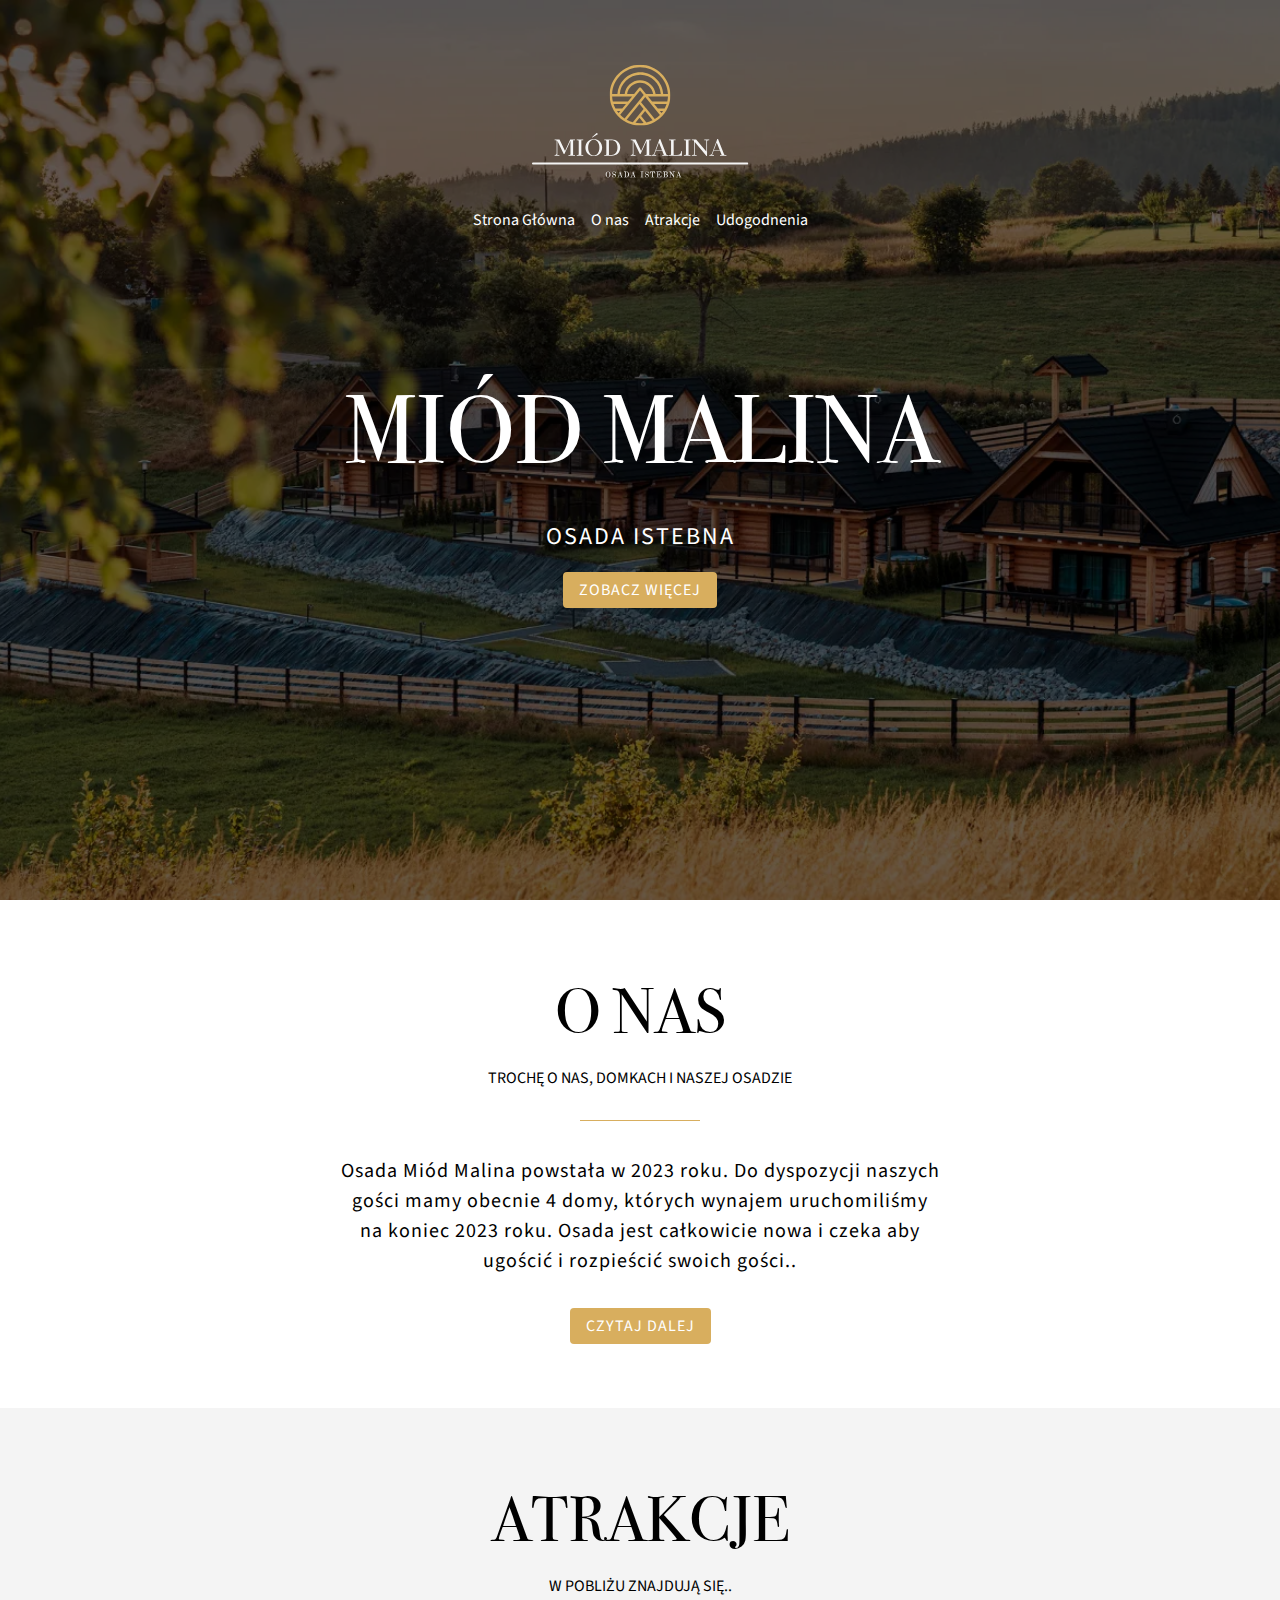
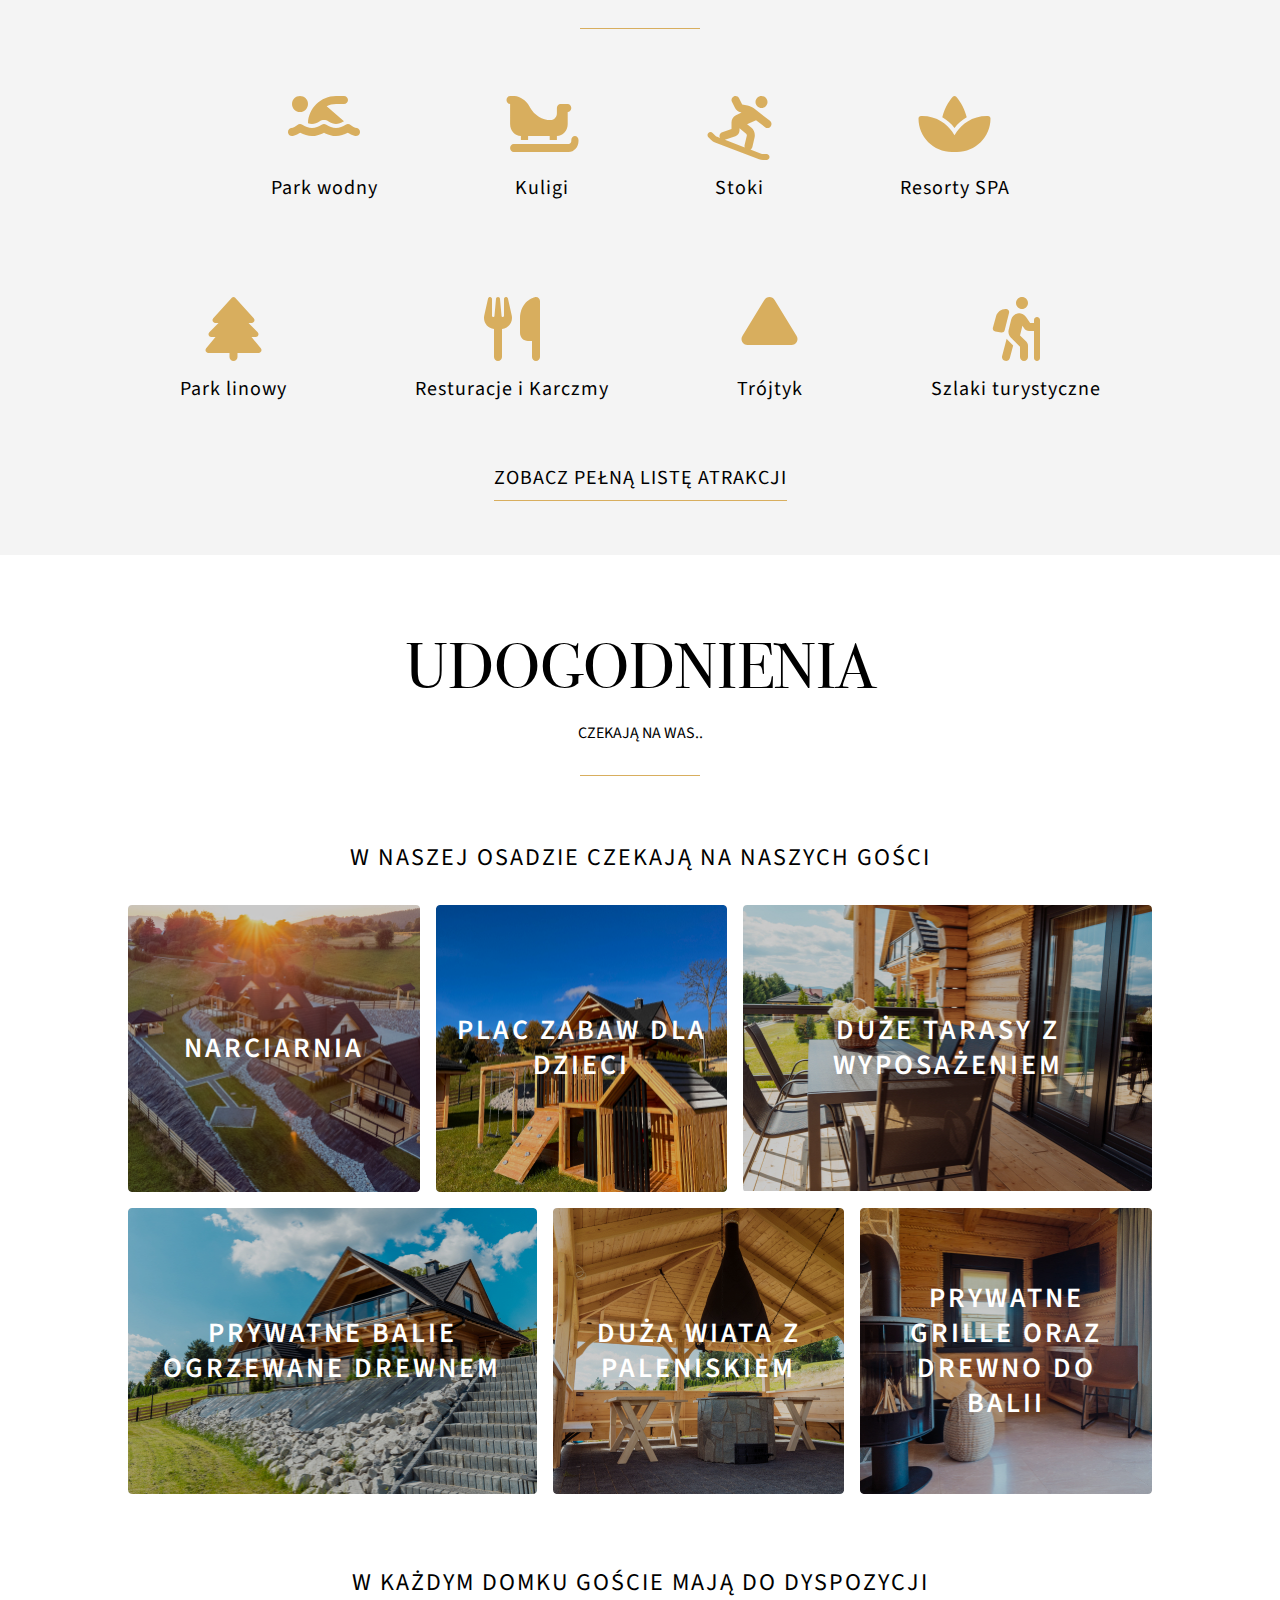
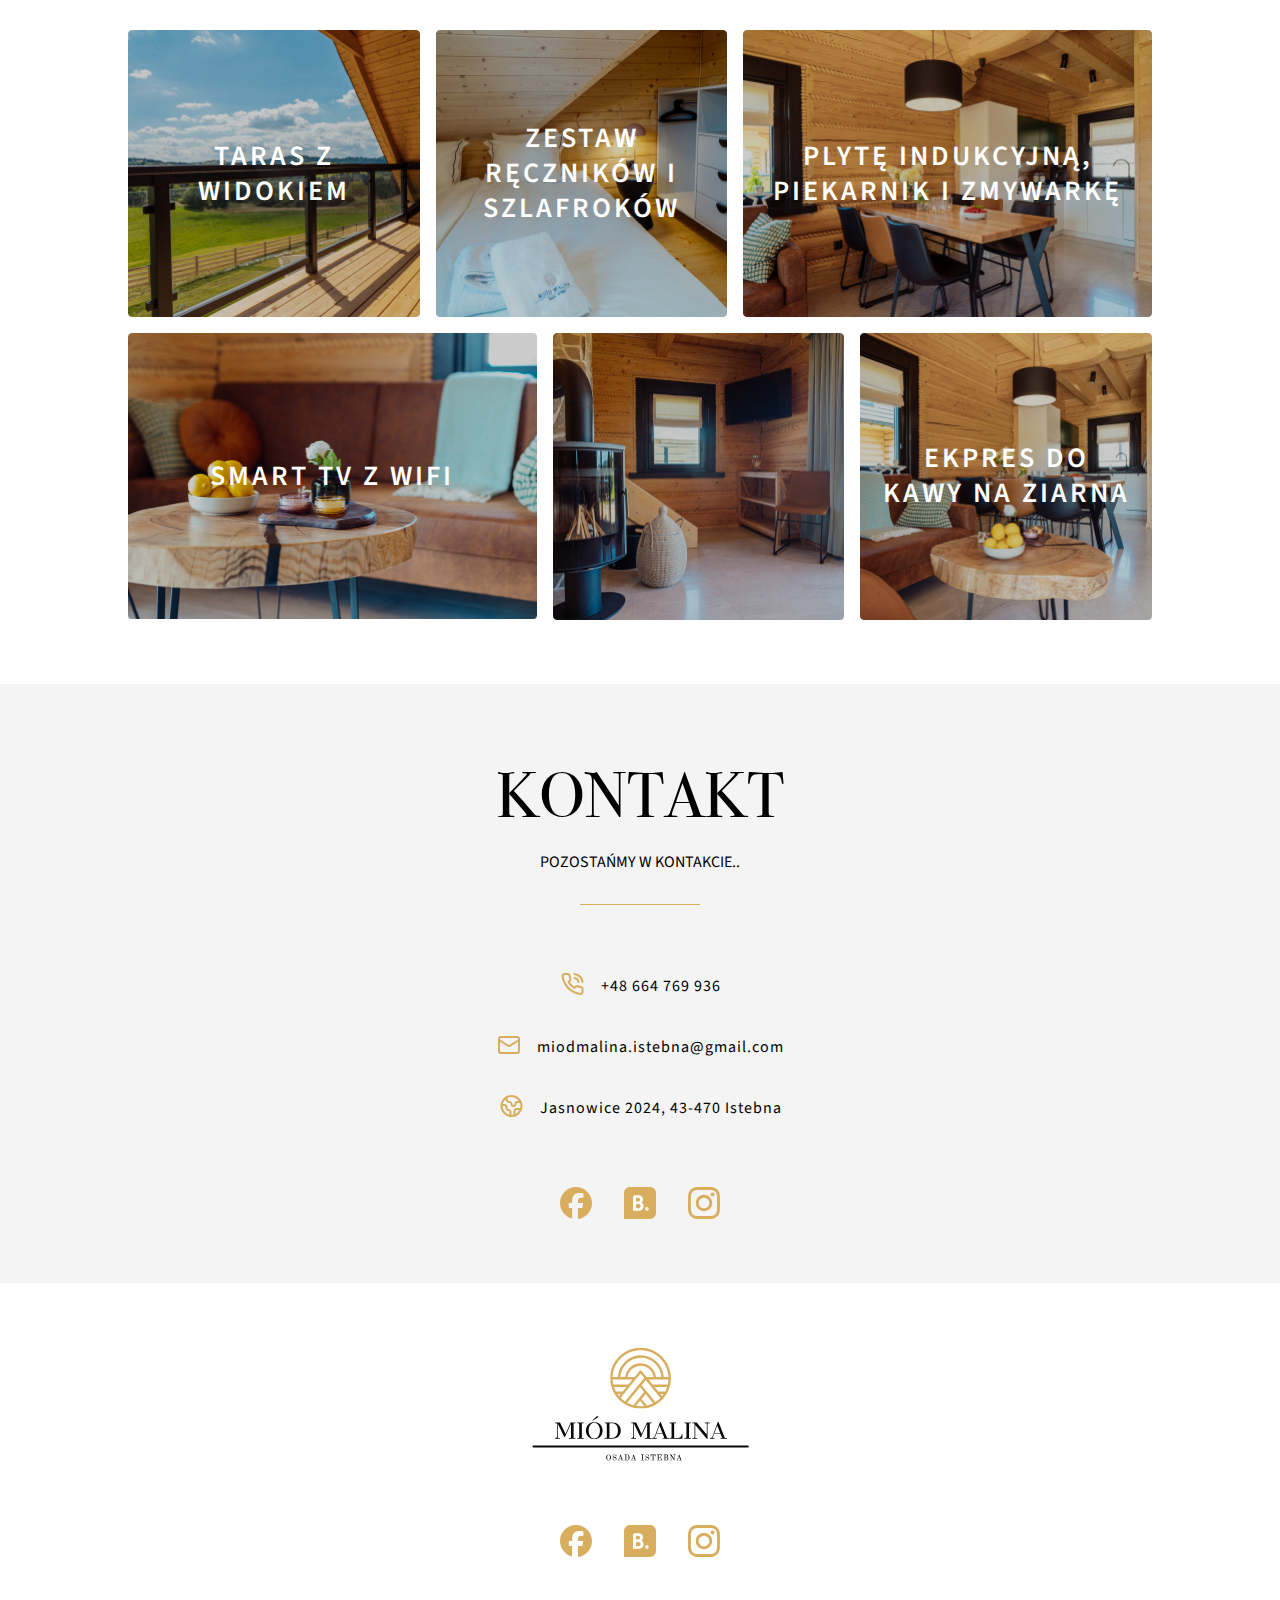
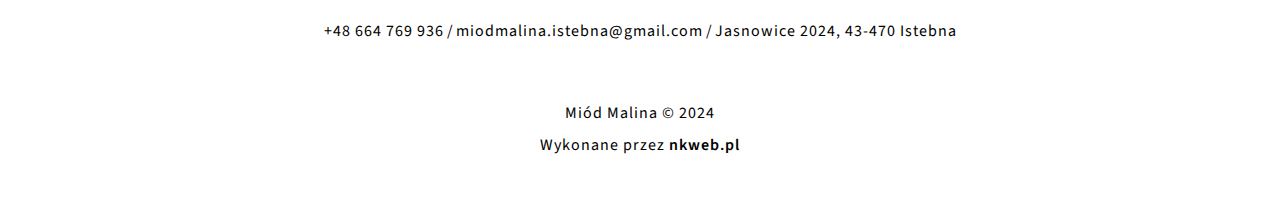
<file: index.html>
<!DOCTYPE html>
<html lang="pl-PL">

<head>
	<title>MIÓD MALINA</title>
	<link rel="stylesheet" href="css/style.css" />
	<meta http-equiv="Content-type" content="text/html;charset=UTF-8" />
	<meta name="viewport" content="width=device-width, initial-scale=1">
</head>

<body>
	<div class="wrapper">
		<main class="page">
			<section class="page__main main">
				<div class="main__container">
					<div class="main__header">
						<a href="#" class="main__logo"><img src="/img/Logo.svg" alt="Logo"></a>
						<nav class="main__menu menu">
							<ul class="menu__list">
							<li class="menu__item"><a href="#" class="menu__link">Strona Główna</a></li>
							<li class="menu__item"><a href="#" class="menu__link">O nas</a></li>
							<li class="menu__item"><a href="#" class="menu__link">Atrakcje</a></li>
							<li class="menu__item"><a href="#" class="menu__link">Udogodnenia</a></li>
							</ul>
						</nav>
					</div>
					<div class="main__content">
						<h1 class="main__title">MIÓD MALINA</h1>
						<div class="main__label">OSADA ISTEBNA</div>
						<a href="#" class="main__button button">ZOBACZ WIĘCEJ</a>
					</div>
				</div>
				<img class="main__image" src="/img/main/main-image.webp" alt="Main image">
			</section>
			<section class="page__about about">
				<div class="about__container">
					<div class="about__header header-block">
						<h2 class="header-block__title">O NAS</h2>
						<div class="header-block__text">
							<p>
								TROCHĘ O NAS, DOMKACH I NASZEJ OSADZIE
							</p>
						</div>
					</div>
					<div class="about__content">
						<div class="about__text">
							<p>
								Osada Miód Malina powstała w 2023 roku. Do dyspozycji naszych gości mamy obecnie 4 domy, których wynajem uruchomiliśmy na koniec 2023 roku. Osada jest całkowicie nowa i czeka aby ugościć i rozpieścić swoich gości..
							</p>
						</div>
						<a href="#" class="about__button button">CZYTAJ DALEJ</a>
					</div>
				</div>
			</section>
			<section class="page__activities activities">
				<div class="activities__container">
					<div class="activities__header header-block">
						<h2 class="header-block__title">ATRAKCJE</h2>
						<div class="header-block__text">
							<p>
								W POBLIŻU ZNAJDUJĄ SIĘ..
							</p>
						</div>
					</div>
					<div class="activities__items">
						<div class="activities__row">
							<div class="activities__item activities-item">
								<div class="activities-item__image">
									<img class="activities-item__icon" src="/img/activities/Park_wodny.svg" alt="Park wodny">
								</div>
								<div class="activities-item__label">Park wodny</div>
							</div>
							<div class="activities__item activities-item">
								<div class="activities-item__image">
									<img class="activities-item__icon" src="/img/activities/Kuligi.svg" alt="Kuligi">
								</div>
								<div class="activities-item__label">Kuligi</div>
							</div>
							<div class="activities__item activities-item">
								<div class="activities-item__image">
									<img class="activities-item__icon" src="/img/activities/Stoki.svg" alt="Stoki">
								</div>
								<div class="activities-item__label">Stoki</div>
							</div>
							<div class="activities__item activities-item">
								<div class="activities-item__image">
									<img class="activities-item__icon" src="/img/activities/Resorty_SPA.svg" alt="Resorty SPA">
								</div>
								<div class="activities-item__label">Resorty SPA</div>
							</div>
						</div>
						<div class="activities__row">
							<div class="activities__item activities-item">
								<div class="activities-item__image">
									<img class="activities-item__icon" src="/img/activities/Park_linowy.svg" alt="Park linowy">
								</div>
								<div class="activities-item__label">Park linowy</div>
							</div>
							<div class="activities__item activities-item">
								<div class="activities-item__image">
									<img class="activities-item__icon" src="/img/activities/Resturacje_i_Karczmy.svg" alt="Resturacje i Karczmy">
								</div>
								<div class="activities-item__label">Resturacje i Karczmy</div>
							</div>
							<div class="activities__item activities-item">
								<div class="activities-item__image">
									<img class="activities-item__icon" src="/img/activities/Trójtyk.svg" alt="Trójtyk">
								</div>
								<div class="activities-item__label">Trójtyk</div>
							</div>
							<div class="activities__item activities-item">
								<div class="activities-item__image">
									<img class="activities-item__icon" src="/img/activities/Szlaki_turystyczne.svg" alt="Szlaki turystyczne">
								</div>
								<div class="activities-item__label">Szlaki turystyczne</div>
							</div>
						</div>
					</div>
					<a href="#" class="activities__link">
						ZOBACZ PEŁNĄ LISTĘ ATRAKCJI
					</a>
				</div>
			</section>
			<section class="page__improvement improvement">
				<div class="improvement__container">
					<div class="improvement__header header-block">
						<h2 class="header-block__title">UDOGODNIENIA</h2>
						<div class="header-block__text">
							<p>
								CZEKAJĄ NA WAS..
							</p>
						</div>
					</div>
					<div class="improvement__sections">
						<div class="improvement__section section-improvement">
							<h3 class="section-improvement__title">W NASZEJ OSADZIE CZEKAJĄ NA NASZYCH GOŚCI</h3>
							<div class="section-improvement__items">
								<article class="section-improvement__item">
									<a href="#" class="section-improvement__link">
										<h4 class="section-improvement__label">NARCIARNIA</h4>
										<img src="/img/improvement/NARCIARNIA.jpg" alt="NARCIARNIA" class="section-improvement__image">
									</a>
								</article>
								<article class="section-improvement__item">
									<a href="#" class="section-improvement__link">
										<h4 class="section-improvement__label">PLAC ZABAW DLA DZIECI</h4>
										<img src="/img/improvement/PLAC_ZABAW_DLA_DZIECI.jpg" alt="PLAC ZABAW DLA DZIECI" class="section-improvement__image">
									</a>
								</article>
								<article class="section-improvement__item">
									<a href="#" class="section-improvement__link">
										<h4 class="section-improvement__label">DUŻE TARASY Z WYPOSAŻENIEM</h4>
										<img src="/img/improvement/DUŻE_TARASY_Z_WYPOSAŻENIEM.jpg" alt="DUŻE TARASY Z WYPOSAŻENIEM" class="section-improvement__image">
									</a>
								</article>
								<article class="section-improvement__item">
									<a href="#" class="section-improvement__link">
										<h4 class="section-improvement__label">PRYWATNE BALIE OGRZEWANE  DREWNEM</h4>
										<img src="/img/improvement/PRYWATNE_BALIE_OGRZEWANE_DREWNEM.jpg" alt="PRYWATNE BALIE OGRZEWANE DREWNEM" class="section-improvement__image">
									</a>
								</article>
								<article class="section-improvement__item">
									<a href="#" class="section-improvement__link">
										<h4 class="section-improvement__label">DUŻA WIATA Z PALENISKIEM</h4>
										<img src="/img/improvement/DUŻA_WIATA_Z_PALENISKIEM.jpg" alt="DUŻA WIATA Z PALENISKIEM" class="section-improvement__image">
									</a>
								</article>
								<article class="section-improvement__item">
									<a href="#" class="section-improvement__link">
										<h4 class="section-improvement__label">PRYWATNE GRILLE ORAZ DREWNO DO BALII</h4>
										<img src="/img/improvement/PRYWATNE_GRILLE_ORAZ_DREWNO_DOBALII.jpg" alt="PRYWATNE GRILLE ORAZ DREWNO DO BALII" class="section-improvement__image">
									</a>
								</article>
							</div>
						</div>
						<div class="improvement__section section-improvement">
							<h3 class="section-improvement__title">W KAŻDYM DOMKU GOŚCIE MAJĄ   DO DYSPOZYCJI</h3>
							<div class="section-improvement__items">
								<article class="section-improvement__item">
									<a href="#" class="section-improvement__link">
										<h4 class="section-improvement__label">TARAS Z WIDOKIEM</h4>
										<img src="/img/improvement/TARAS_Z_WIDOKIEM.jpg" alt="TARAS Z WIDOKIEM" class="section-improvement__image">
									</a>
								</article>
								<article class="section-improvement__item">
									<a href="#" class="section-improvement__link">
										<h4 class="section-improvement__label">ZESTAW RĘCZNIKÓW I SZLAFROKÓW</h4>
										<img src="/img/improvement/ZESTAW_RĘCZNIKÓW_I_SZLAFROKÓW.jpg" alt="ZESTAW RĘCZNIKÓW I SZLAFROKÓW" class="section-improvement__image">
									</a>
								</article>
								<article class="section-improvement__item">
									<a href="#" class="section-improvement__link">
										<h4 class="section-improvement__label">PLYTĘ INDUKCYJNĄ, PIEKARNIK I ZMYWARKĘ</h4>
										<img src="/img/improvement/PLYTĘ_INDUKCYJNĄ,_PIEKARNIK_I_ZMYWARKĘ.jpg" alt="PLYTĘ INDUKCYJNĄ, PIEKARNIK I ZMYWARKĘ" class="section-improvement__image">
									</a>
								</article>
								<article class="section-improvement__item">
									<a href="#" class="section-improvement__link">
										<h4 class="section-improvement__label">SMART TV Z WIFI</h4>
										<img src="/img/improvement/SMART_TV_Z_WIFI.jpg" alt="SMART TV Z WIFI" class="section-improvement__image">
									</a>
								</article>
								<article class="section-improvement__item">
									<a href="#" class="section-improvement__link">
										<h4 class="section-improvement__label"></h4>
										<img src="/img/improvement/interier.jpg" alt="Interier" class="section-improvement__image">
									</a>
								</article>
								<article class="section-improvement__item">
									<a href="#" class="section-improvement__link">
										<h4 class="section-improvement__label">EKPRES DO KAWY NA ZIARNA</h4>
										<img src="/img/improvement/EKPRES_DO_KAWY_NA_ZIARNA.jpg" alt="EKPRES DO KAWY NA ZIARNA" class="section-improvement__image">
									</a>
								</article>
							</div>
						</div>
					</div>
				</div>
			</section>
			<section class="page__contacts contacts">
				<div class="contacts__container">
					<div class="contacts__header header-block">
						<h2 class="header-block__title">KONTAKT</h2>
						<div class="header-block__text">
							<p>
								POZOSTAŃMY W KONTAKCIE..
							</p>
						</div>
					</div>
					<div class="contacts__content">
						<ul class="contacts__items">
							<li class="contacts__item">
								<a href="tel:+48664769936" class="contacts__link contacts__link--phone">+48 664 769 936</a>
							</li>
							<li class="contacts__item">
								<a href="mailto:miodmalina.istebna@gmail.com" class="contacts__link contacts__link--mail">miodmalina.istebna@gmail.com</a>
							</li>
							<li class="contacts__item">
								<a href="#" class="contacts__link contacts__link--location">Jasnowice 2024, 43-470 Istebna</a>
							</li>
						</ul>
						<div class="contacts__social social">
							<a href="#" class="social__item"><img src="/img/contacts/facebook.svg" alt="Facebook"></a>
							<a href="#" class="social__item"><img src="/img/contacts/booking.svg" alt="Booking"></a>
							<a href="#" class="social__item"><img src="/img/contacts/instagram.svg" alt="Instagram"></a>
						</div>
					</div>
				</div>
			</section>
		</main>
		<footer class="footer">
			<div class="footer__container">
				<a href="#" class="footer__logo"><img src="/img/footer-Logo.svg" alt="Logo"></a>
				<div class="footer__social social">
					<a href="#" class="social__item"><img src="/img/contacts/facebook.svg" alt="Facebook"></a>
					<a href="#" class="social__item"><img src="/img/contacts/booking.svg" alt="Booking"></a>
					<a href="#" class="social__item"><img src="/img/contacts/instagram.svg" alt="Instagram"></a>
				</div>
				<div class="footer__link">
					<a href="tel:+48664769936">+48 664 769 936</a> / <a href="mailto:miodmalina.istebna@gmail.com">miodmalina.istebna@gmail.com</a> / <a href="#">Jasnowice 2024, 43-470 Istebna</a>
				</div>
				<div class="footer__copy">
					<p>Miód Malina © 2024</p>
					<p>Wykonane przez <a href="#" target="_blank">nkweb.pl</a></p>
				</div>
			</div>
		</footer>
	</div>
</body>

</html>
</file>
<file: css/style.css>
@import"https://fonts.googleapis.com/css2?family=Source+Sans+3&display=swap";@import"https://fonts.googleapis.com/css2?family=Source+Sans+3:wght@600&display=swap";*,*::before,*::after{padding:0;margin:0;border:0;box-sizing:border-box}*::before,*::after{display:inline-block}:focus,:active{outline:none}a:focus,a:active{outline:none}nav,footer,header,aside{display:block}html,body{height:100%;width:100%;font-size:100%;line-height:1;min-width:320px;-ms-text-size-adjust:100%;-moz-text-size-adjust:100%;-webkit-text-size-adjust:100%;-webkit-font-smoothing:antialiased;-moz-osx-font-smoothing:grayscale}input,button,textarea{font-family:inherit;font-size:inherit}input::-ms-clear{display:none}button{cursor:pointer;color:inherit;background-color:rgba(0,0,0,0)}button::-moz-focus-inner{padding:0;border:0}a,a:visited{text-decoration:none}a:hover{text-decoration:none}a{color:inherit;text-decoration:none}ul li{list-style-type:none}img{vertical-align:top}h1,h2,h3,h4,h5,h6{font-size:inherit;font-weight:400}@font-face{font-family:"Bodoni";src:url("../fonts/bodoni-72-book.woff2") format("woff2");font-weight:normal;font-style:normal;font-display:swap}body{-webkit-tap-highlight-color:rgba(0,0,0,0);font-size:1rem;background-color:#fff;font-family:"Source Sans 3",sans-serif;color:#000}.lock body{overflow:hidden;touch-action:none;overscroll-behavior:none}[class*=__container]{max-width:65.875rem;padding-inline:0.9375rem;margin:0 auto}.wrapper{min-height:100%;overflow:clip;display:flex;flex-direction:column}.page{flex:1 1 auto}.button{padding:0.5rem 1rem;background-color:#d8ae5e;border-radius:0.25rem;color:#fff;line-height:125%;text-transform:uppercase;transition:all .3s ease 0s;letter-spacing:1px;cursor:pointer}@media(any-hover: hover){.button:hover{background-color:#a17e3d}}.header-block{text-align:center}.header-block__title{font-family:"Bodoni",serif;line-height:1.5;text-transform:uppercase}@media(min-width: 65.875em){.header-block__title{font-size:4rem}}@media(min-width: 20em)and (max-width: 65.875em){@supports(font-size: clamp( 2.5rem , 1.8460490463rem  +  3.2697547684vw , 4rem )){.header-block__title{font-size:clamp( 2.5rem , 1.8460490463rem  +  3.2697547684vw , 4rem )}}@supports not (font-size: clamp( 2.5rem , 1.8460490463rem  +  3.2697547684vw , 4rem )){.header-block__title{font-size:calc(2.5rem + 1.5*(100vw - 20rem)/45.875)}}}@media(max-width: 20em){.header-block__title{font-size:2.5rem}}.header-block__title:not(:last-child){margin-bottom:0.125em}.header-block__text{line-height:125%;text-transform:uppercase}.header-block::after{content:"";background-color:#d8ae5e;width:7.5rem;height:0.0625rem;margin-top:2rem}.main{position:relative}.main::before{content:"";position:absolute;width:100%;height:100%;left:0;top:0;z-index:2;background-color:#000;opacity:.6}.main__container{position:relative;z-index:3;min-height:100svh;display:flex;flex-direction:column;color:#fff;align-items:center}@media(min-width: 65.875em){.main__container{padding-block:4rem}}@media(min-width: 20em)and (max-width: 65.875em){@supports(padding-block: clamp( 3.125rem , 2.7435286104rem  +  1.9073569482vw , 4rem )){.main__container{padding-block:clamp( 3.125rem , 2.7435286104rem  +  1.9073569482vw , 4rem )}}@supports not (padding-block: clamp( 3.125rem , 2.7435286104rem  +  1.9073569482vw , 4rem )){.main__container{padding-block:calc(3.125rem + 0.875*(100vw - 20rem)/45.875)}}}@media(max-width: 20em){.main__container{padding-block:3.125rem}}.main__header{display:flex;flex-direction:column;align-items:center}@media(min-width: 65.875em){.main__header{gap:2rem}}@media(min-width: 20em)and (max-width: 65.875em){@supports(gap: clamp( 1.25rem , 0.9230245232rem  +  1.6348773842vw , 2rem )){.main__header{gap:clamp( 1.25rem , 0.9230245232rem  +  1.6348773842vw , 2rem )}}@supports not (gap: clamp( 1.25rem , 0.9230245232rem  +  1.6348773842vw , 2rem )){.main__header{gap:calc(1.25rem + 0.75*(100vw - 20rem)/45.875)}}}@media(max-width: 20em){.main__header{gap:1.25rem}}@media(min-width: 65.875em){.main__header:not(:last-child){margin-bottom:8rem}}@media(min-width: 20em)and (max-width: 65.875em){@supports(margin-bottom: clamp( 5rem , 3.6920980926rem  +  6.5395095368vw , 8rem )){.main__header:not(:last-child){margin-bottom:clamp( 5rem , 3.6920980926rem  +  6.5395095368vw , 8rem )}}@supports not (margin-bottom: clamp( 5rem , 3.6920980926rem  +  6.5395095368vw , 8rem )){.main__header:not(:last-child){margin-bottom:calc(5rem + 3*(100vw - 20rem)/45.875)}}}@media(max-width: 20em){.main__header:not(:last-child){margin-bottom:5rem}}.main__logo{display:inline-block}.main__content{display:flex;flex-direction:column;align-items:center;gap:1.25rem}.main__title{font-family:"Bodoni",serif;line-height:1.5;text-transform:uppercase}@media(min-width: 65.875em){.main__title{font-size:6rem}}@media(min-width: 20em)and (max-width: 65.875em){@supports(font-size: clamp( 2.75rem , 1.333106267rem  +  7.0844686649vw , 6rem )){.main__title{font-size:clamp( 2.75rem , 1.333106267rem  +  7.0844686649vw , 6rem )}}@supports not (font-size: clamp( 2.75rem , 1.333106267rem  +  7.0844686649vw , 6rem )){.main__title{font-size:calc(2.75rem + 3.25*(100vw - 20rem)/45.875)}}}@media(max-width: 20em){.main__title{font-size:2.75rem}}.main__label{font-size:1.5rem;line-height:125%;letter-spacing:0.125rem;text-transform:uppercase}.main__image{position:absolute;width:100%;height:100%;left:0;top:0;-o-object-fit:cover;object-fit:cover}.menu__list{display:flex;-moz-column-gap:1rem;column-gap:1rem;row-gap:0.625rem;flex-wrap:wrap;justify-content:center}.menu__link{line-height:125%;transition:all .3s ease;position:relative}@media(min-width: 65.875em){.menu__link{font-size:1rem}}@media(min-width: 20em)and (max-width: 65.875em){@supports(font-size: clamp( 1rem , 1.3589918256rem  +  -0.5449591281vw , 1.25rem )){.menu__link{font-size:clamp( 1rem , 1.3589918256rem  +  -0.5449591281vw , 1.25rem )}}@supports not (font-size: clamp( 1rem , 1.3589918256rem  +  -0.5449591281vw , 1.25rem )){.menu__link{font-size:calc(1.25rem + -0.25*(100vw - 20rem)/45.875)}}}@media(max-width: 20em){.menu__link{font-size:1.25rem}}@media(any-hover: hover){.menu__link:hover{color:#d8ae5e}.menu__link:hover::after{width:100%}}.menu__link::after{display:block;position:absolute;left:0;width:0;height:2px;background-color:#d8ae5e;content:"";transition:width .3s ease-out}@media(min-width: 65.875em){.about{padding-block:4rem}}@media(min-width: 20em)and (max-width: 65.875em){@supports(padding-block: clamp( 1.875rem , 0.9485694823rem  +  4.6321525886vw , 4rem )){.about{padding-block:clamp( 1.875rem , 0.9485694823rem  +  4.6321525886vw , 4rem )}}@supports not (padding-block: clamp( 1.875rem , 0.9485694823rem  +  4.6321525886vw , 4rem )){.about{padding-block:calc(1.875rem + 2.125*(100vw - 20rem)/45.875)}}}@media(max-width: 20em){.about{padding-block:1.875rem}}@media(min-width: 65.875em){.about__header:not(:last-child){margin-bottom:2rem}}@media(min-width: 20em)and (max-width: 65.875em){@supports(margin-bottom: clamp( 1.25rem , 0.9230245232rem  +  1.6348773842vw , 2rem )){.about__header:not(:last-child){margin-bottom:clamp( 1.25rem , 0.9230245232rem  +  1.6348773842vw , 2rem )}}@supports not (margin-bottom: clamp( 1.25rem , 0.9230245232rem  +  1.6348773842vw , 2rem )){.about__header:not(:last-child){margin-bottom:calc(1.25rem + 0.75*(100vw - 20rem)/45.875)}}}@media(max-width: 20em){.about__header:not(:last-child){margin-bottom:1.25rem}}.about__content{text-align:center}.about__text{margin:0 auto;letter-spacing:1px;max-width:37.5rem;line-height:1.5}@media(min-width: 65.875em){.about__text{font-size:1.25rem}}@media(min-width: 20em)and (max-width: 65.875em){@supports(font-size: clamp( 1rem , 0.8910081744rem  +  0.5449591281vw , 1.25rem )){.about__text{font-size:clamp( 1rem , 0.8910081744rem  +  0.5449591281vw , 1.25rem )}}@supports not (font-size: clamp( 1rem , 0.8910081744rem  +  0.5449591281vw , 1.25rem )){.about__text{font-size:calc(1rem + 0.25*(100vw - 20rem)/45.875)}}}@media(max-width: 20em){.about__text{font-size:1rem}}@media(min-width: 65.875em){.about__text:not(:last-child){margin-bottom:2rem}}@media(min-width: 20em)and (max-width: 65.875em){@supports(margin-bottom: clamp( 1.25rem , 0.9230245232rem  +  1.6348773842vw , 2rem )){.about__text:not(:last-child){margin-bottom:clamp( 1.25rem , 0.9230245232rem  +  1.6348773842vw , 2rem )}}@supports not (margin-bottom: clamp( 1.25rem , 0.9230245232rem  +  1.6348773842vw , 2rem )){.about__text:not(:last-child){margin-bottom:calc(1.25rem + 0.75*(100vw - 20rem)/45.875)}}}@media(max-width: 20em){.about__text:not(:last-child){margin-bottom:1.25rem}}.about__button{display:inline-block}@media(min-width: 65.875em){.about__button:not(:last-child){margin-bottom:2rem}}@media(min-width: 20em)and (max-width: 65.875em){@supports(margin-bottom: clamp( 1.25rem , 0.9230245232rem  +  1.6348773842vw , 2rem )){.about__button:not(:last-child){margin-bottom:clamp( 1.25rem , 0.9230245232rem  +  1.6348773842vw , 2rem )}}@supports not (margin-bottom: clamp( 1.25rem , 0.9230245232rem  +  1.6348773842vw , 2rem )){.about__button:not(:last-child){margin-bottom:calc(1.25rem + 0.75*(100vw - 20rem)/45.875)}}}@media(max-width: 20em){.about__button:not(:last-child){margin-bottom:1.25rem}}.activities{background-color:#f4f4f4}@media(min-width: 65.875em){.activities{padding-block:4rem}}@media(min-width: 20em)and (max-width: 65.875em){@supports(padding-block: clamp( 1.875rem , 0.9485694823rem  +  4.6321525886vw , 4rem )){.activities{padding-block:clamp( 1.875rem , 0.9485694823rem  +  4.6321525886vw , 4rem )}}@supports not (padding-block: clamp( 1.875rem , 0.9485694823rem  +  4.6321525886vw , 4rem )){.activities{padding-block:calc(1.875rem + 2.125*(100vw - 20rem)/45.875)}}}@media(max-width: 20em){.activities{padding-block:1.875rem}}.activities__container{text-align:center}@media(min-width: 65.875em){.activities__header:not(:last-child){margin-bottom:4rem}}@media(min-width: 20em)and (max-width: 65.875em){@supports(margin-bottom: clamp( 1.25rem , 0.0510899183rem  +  5.9945504087vw , 4rem )){.activities__header:not(:last-child){margin-bottom:clamp( 1.25rem , 0.0510899183rem  +  5.9945504087vw , 4rem )}}@supports not (margin-bottom: clamp( 1.25rem , 0.0510899183rem  +  5.9945504087vw , 4rem )){.activities__header:not(:last-child){margin-bottom:calc(1.25rem + 2.75*(100vw - 20rem)/45.875)}}}@media(max-width: 20em){.activities__header:not(:last-child){margin-bottom:1.25rem}}.activities__items{align-self:stretch;display:flex;flex-direction:column}@media(min-width: 65.875em){.activities__items:not(:last-child){margin-bottom:4rem}}@media(min-width: 20em)and (max-width: 65.875em){@supports(margin-bottom: clamp( 1.875rem , 0.9485694823rem  +  4.6321525886vw , 4rem )){.activities__items:not(:last-child){margin-bottom:clamp( 1.875rem , 0.9485694823rem  +  4.6321525886vw , 4rem )}}@supports not (margin-bottom: clamp( 1.875rem , 0.9485694823rem  +  4.6321525886vw , 4rem )){.activities__items:not(:last-child){margin-bottom:calc(1.875rem + 2.125*(100vw - 20rem)/45.875)}}}@media(max-width: 20em){.activities__items:not(:last-child){margin-bottom:1.875rem}}@media(min-width: 65.875em){.activities__items{row-gap:6rem}}@media(min-width: 20em)and (max-width: 65.875em){@supports(row-gap: clamp( 1.25rem , -0.8208446866rem  +  10.3542234332vw , 6rem )){.activities__items{row-gap:clamp( 1.25rem , -0.8208446866rem  +  10.3542234332vw , 6rem )}}@supports not (row-gap: clamp( 1.25rem , -0.8208446866rem  +  10.3542234332vw , 6rem )){.activities__items{row-gap:calc(1.25rem + 4.75*(100vw - 20rem)/45.875)}}}@media(max-width: 20em){.activities__items{row-gap:1.25rem}}.activities__row{display:flex;flex-wrap:wrap;justify-content:center}@media(min-width: 65.875em){.activities__row{-moz-column-gap:8rem;column-gap:8rem}}@media(min-width: 20em)and (max-width: 65.875em){@supports((-moz-column-gap: clamp( 1.25rem , -1.6927792916rem  +  14.7138964578vw , 8rem )) or (column-gap: clamp( 1.25rem , -1.6927792916rem  +  14.7138964578vw , 8rem ))){.activities__row{-moz-column-gap:clamp( 1.25rem , -1.6927792916rem  +  14.7138964578vw , 8rem );column-gap:clamp( 1.25rem , -1.6927792916rem  +  14.7138964578vw , 8rem )}}@supports not ((-moz-column-gap: clamp( 1.25rem , -1.6927792916rem  +  14.7138964578vw , 8rem )) or (column-gap: clamp( 1.25rem , -1.6927792916rem  +  14.7138964578vw , 8rem ))){.activities__row{-moz-column-gap:calc(1.25rem + 6.75*(100vw - 20rem)/45.875);column-gap:calc(1.25rem + 6.75*(100vw - 20rem)/45.875)}}}@media(max-width: 20em){.activities__row{-moz-column-gap:1.25rem;column-gap:1.25rem}}@media(min-width: 65.875em){.activities__row{row-gap:6rem}}@media(min-width: 20em)and (max-width: 65.875em){@supports(row-gap: clamp( 1.25rem , -0.8208446866rem  +  10.3542234332vw , 6rem )){.activities__row{row-gap:clamp( 1.25rem , -0.8208446866rem  +  10.3542234332vw , 6rem )}}@supports not (row-gap: clamp( 1.25rem , -0.8208446866rem  +  10.3542234332vw , 6rem )){.activities__row{row-gap:calc(1.25rem + 4.75*(100vw - 20rem)/45.875)}}}@media(max-width: 20em){.activities__row{row-gap:1.25rem}}.activities__item{flex:0 1 auto;text-align:center;display:flex;flex-direction:column;justify-content:space-between}@media(max-width: 50.625em){.activities__item{flex:1 1 12.5rem}}@media(max-width: 29.6875em){.activities__item{flex:1 1 7.5rem}}.activities__link{line-height:125%;letter-spacing:1px;padding-bottom:0.4em;border-bottom:1px solid #d8ae5e;transition:all .3s ease 0s}@media(min-width: 65.875em){.activities__link{font-size:1.25rem}}@media(min-width: 20em)and (max-width: 65.875em){@supports(font-size: clamp( 1.125rem , 1.0705040872rem  +  0.272479564vw , 1.25rem )){.activities__link{font-size:clamp( 1.125rem , 1.0705040872rem  +  0.272479564vw , 1.25rem )}}@supports not (font-size: clamp( 1.125rem , 1.0705040872rem  +  0.272479564vw , 1.25rem )){.activities__link{font-size:calc(1.125rem + 0.125*(100vw - 20rem)/45.875)}}}@media(max-width: 20em){.activities__link{font-size:1.125rem}}@media(any-hover: hover){.activities__link:hover{color:#d8ae5e}}.activities-item__image{flex-grow:1}.activities-item__image:not(:last-child){margin-bottom:1rem}.activities-item__label{line-height:125%;letter-spacing:1px}@media(min-width: 65.875em){.activities-item__label{font-size:1.25rem}}@media(min-width: 20em)and (max-width: 65.875em){@supports(font-size: clamp( 1rem , 0.8910081744rem  +  0.5449591281vw , 1.25rem )){.activities-item__label{font-size:clamp( 1rem , 0.8910081744rem  +  0.5449591281vw , 1.25rem )}}@supports not (font-size: clamp( 1rem , 0.8910081744rem  +  0.5449591281vw , 1.25rem )){.activities-item__label{font-size:calc(1rem + 0.25*(100vw - 20rem)/45.875)}}}@media(max-width: 20em){.activities-item__label{font-size:1rem}}@media(min-width: 65.875em){.improvement{padding-block:4rem}}@media(min-width: 20em)and (max-width: 65.875em){@supports(padding-block: clamp( 1.875rem , 0.9485694823rem  +  4.6321525886vw , 4rem )){.improvement{padding-block:clamp( 1.875rem , 0.9485694823rem  +  4.6321525886vw , 4rem )}}@supports not (padding-block: clamp( 1.875rem , 0.9485694823rem  +  4.6321525886vw , 4rem )){.improvement{padding-block:calc(1.875rem + 2.125*(100vw - 20rem)/45.875)}}}@media(max-width: 20em){.improvement{padding-block:1.875rem}}.improvement__container{text-align:center}@media(min-width: 65.875em){.improvement__header{margin-bottom:4rem}}@media(min-width: 20em)and (max-width: 65.875em){@supports(margin-bottom: clamp( 1.5625rem , 0.4998297003rem  +  5.3133514986vw , 4rem )){.improvement__header{margin-bottom:clamp( 1.5625rem , 0.4998297003rem  +  5.3133514986vw , 4rem )}}@supports not (margin-bottom: clamp( 1.5625rem , 0.4998297003rem  +  5.3133514986vw , 4rem )){.improvement__header{margin-bottom:calc(1.5625rem + 2.4375*(100vw - 20rem)/45.875)}}}@media(max-width: 20em){.improvement__header{margin-bottom:1.5625rem}}@media(min-width: 65.875em){.improvement__section:not(:last-child){margin-bottom:4.625rem}}@media(min-width: 20em)and (max-width: 65.875em){@supports(margin-bottom: clamp( 1.5625rem , 0.2273501362rem  +  6.6757493188vw , 4.625rem )){.improvement__section:not(:last-child){margin-bottom:clamp( 1.5625rem , 0.2273501362rem  +  6.6757493188vw , 4.625rem )}}@supports not (margin-bottom: clamp( 1.5625rem , 0.2273501362rem  +  6.6757493188vw , 4.625rem )){.improvement__section:not(:last-child){margin-bottom:calc(1.5625rem + 3.0625*(100vw - 20rem)/45.875)}}}@media(max-width: 20em){.improvement__section:not(:last-child){margin-bottom:1.5625rem}}.section-improvement__title{line-height:125%;letter-spacing:0.125rem;text-transform:uppercase}@media(min-width: 65.875em){.section-improvement__title{font-size:1.5rem}}@media(min-width: 20em)and (max-width: 65.875em){@supports(font-size: clamp( 1.25rem , 1.1410081744rem  +  0.5449591281vw , 1.5rem )){.section-improvement__title{font-size:clamp( 1.25rem , 1.1410081744rem  +  0.5449591281vw , 1.5rem )}}@supports not (font-size: clamp( 1.25rem , 1.1410081744rem  +  0.5449591281vw , 1.5rem )){.section-improvement__title{font-size:calc(1.25rem + 0.25*(100vw - 20rem)/45.875)}}}@media(max-width: 20em){.section-improvement__title{font-size:1.25rem}}@media(min-width: 65.875em){.section-improvement__title:not(:last-child){margin-bottom:2rem}}@media(min-width: 20em)and (max-width: 65.875em){@supports(margin-bottom: clamp( 1.25rem , 0.9230245232rem  +  1.6348773842vw , 2rem )){.section-improvement__title:not(:last-child){margin-bottom:clamp( 1.25rem , 0.9230245232rem  +  1.6348773842vw , 2rem )}}@supports not (margin-bottom: clamp( 1.25rem , 0.9230245232rem  +  1.6348773842vw , 2rem )){.section-improvement__title:not(:last-child){margin-bottom:calc(1.25rem + 0.75*(100vw - 20rem)/45.875)}}}@media(max-width: 20em){.section-improvement__title:not(:last-child){margin-bottom:1.25rem}}.section-improvement__items{display:flex;flex-wrap:wrap;gap:1rem}.section-improvement__item{border-radius:0.25rem;overflow:hidden;flex-grow:1;flex-basis:18.1875rem}.section-improvement__item:nth-child(6n+3),.section-improvement__item:nth-child(6n+4){flex-basis:25.5rem}.section-improvement__item:nth-child(6n+3) .section-improvement__link,.section-improvement__item:nth-child(6n+4) .section-improvement__link{aspect-ratio:408/286}@media(any-hover: hover){.section-improvement__item{transition:all .3s ease 0s}.section-improvement__item:hover{transform:scale(1.03)}}.section-improvement__link{position:relative;display:flex;justify-content:center;align-items:center;padding:1.25rem;aspect-ratio:291/286;text-align:center}.section-improvement__link::after{content:"";position:absolute;top:0;left:0;background-color:rgba(0,0,0,.2);width:100%;height:100%}.section-improvement__label{position:relative;z-index:2;color:#fff;letter-spacing:0.1875rem;text-transform:uppercase;font-weight:600;line-height:125%}@media(min-width: 65.875em){.section-improvement__label{font-size:1.75rem}}@media(min-width: 20em)and (max-width: 65.875em){@supports(font-size: clamp( 1.375rem , 1.2115122616rem  +  0.8174386921vw , 1.75rem )){.section-improvement__label{font-size:clamp( 1.375rem , 1.2115122616rem  +  0.8174386921vw , 1.75rem )}}@supports not (font-size: clamp( 1.375rem , 1.2115122616rem  +  0.8174386921vw , 1.75rem )){.section-improvement__label{font-size:calc(1.375rem + 0.375*(100vw - 20rem)/45.875)}}}@media(max-width: 20em){.section-improvement__label{font-size:1.375rem}}.section-improvement__image{position:absolute;height:100%;top:0;left:0;-o-object-fit:cover;object-fit:cover;width:100%}.contacts{background-color:#f4f4f4}@media(min-width: 65.875em){.contacts{padding-block:4rem}}@media(min-width: 20em)and (max-width: 65.875em){@supports(padding-block: clamp( 1.875rem , 0.9485694823rem  +  4.6321525886vw , 4rem )){.contacts{padding-block:clamp( 1.875rem , 0.9485694823rem  +  4.6321525886vw , 4rem )}}@supports not (padding-block: clamp( 1.875rem , 0.9485694823rem  +  4.6321525886vw , 4rem )){.contacts{padding-block:calc(1.875rem + 2.125*(100vw - 20rem)/45.875)}}}@media(max-width: 20em){.contacts{padding-block:1.875rem}}.contacts__container{text-align:center}@media(min-width: 65.875em){.contacts__header:not(:last-child){margin-bottom:4rem}}@media(min-width: 20em)and (max-width: 65.875em){@supports(margin-bottom: clamp( 1.5625rem , 0.4998297003rem  +  5.3133514986vw , 4rem )){.contacts__header:not(:last-child){margin-bottom:clamp( 1.5625rem , 0.4998297003rem  +  5.3133514986vw , 4rem )}}@supports not (margin-bottom: clamp( 1.5625rem , 0.4998297003rem  +  5.3133514986vw , 4rem )){.contacts__header:not(:last-child){margin-bottom:calc(1.5625rem + 2.4375*(100vw - 20rem)/45.875)}}}@media(max-width: 20em){.contacts__header:not(:last-child){margin-bottom:1.5625rem}}.contacts__items{display:flex;justify-content:center;flex-direction:column}@media(min-width: 65.875em){.contacts__items:not(:last-child){margin-bottom:4rem}}@media(min-width: 20em)and (max-width: 65.875em){@supports(margin-bottom: clamp( 1.5625rem , 0.4998297003rem  +  5.3133514986vw , 4rem )){.contacts__items:not(:last-child){margin-bottom:clamp( 1.5625rem , 0.4998297003rem  +  5.3133514986vw , 4rem )}}@supports not (margin-bottom: clamp( 1.5625rem , 0.4998297003rem  +  5.3133514986vw , 4rem )){.contacts__items:not(:last-child){margin-bottom:calc(1.5625rem + 2.4375*(100vw - 20rem)/45.875)}}}@media(max-width: 20em){.contacts__items:not(:last-child){margin-bottom:1.5625rem}}@media(min-width: 65.875em){.contacts__items{gap:2rem}}@media(min-width: 20em)and (max-width: 65.875em){@supports(gap: clamp( 1.25rem , 0.9230245232rem  +  1.6348773842vw , 2rem )){.contacts__items{gap:clamp( 1.25rem , 0.9230245232rem  +  1.6348773842vw , 2rem )}}@supports not (gap: clamp( 1.25rem , 0.9230245232rem  +  1.6348773842vw , 2rem )){.contacts__items{gap:calc(1.25rem + 0.75*(100vw - 20rem)/45.875)}}}@media(max-width: 20em){.contacts__items{gap:1.25rem}}.contacts__link{justify-content:center;display:flex;align-items:center;gap:1rem;line-height:125%;letter-spacing:0.0625rem}.contacts__link--phone::before{content:url("/img/contacts/phone_icon.svg")}.contacts__link--mail::before{content:url("/img/contacts/mail_icon.svg")}.contacts__link--location::before{content:url("/img/contacts/location_icon.svg")}@media(any-hover: hover){.contacts__link{transition:all .2s ease 0s}.contacts__link:hover{color:#d8ae5e}}.contacts__social{justify-content:center}.social{display:flex;gap:2rem;align-items:center}@media(any-hover: hover){.social__item{transition:all .2s ease 0s}.social__item:hover{transform:scale(1.1)}}@media(min-width: 65.875em){.footer{padding-block:4rem}}@media(min-width: 20em)and (max-width: 65.875em){@supports(padding-block: clamp( 1.875rem , 0.9485694823rem  +  4.6321525886vw , 4rem )){.footer{padding-block:clamp( 1.875rem , 0.9485694823rem  +  4.6321525886vw , 4rem )}}@supports not (padding-block: clamp( 1.875rem , 0.9485694823rem  +  4.6321525886vw , 4rem )){.footer{padding-block:calc(1.875rem + 2.125*(100vw - 20rem)/45.875)}}}@media(max-width: 20em){.footer{padding-block:1.875rem}}.footer__container{text-align:center;display:grid}@media(min-width: 65.875em){.footer__container{row-gap:4rem}}@media(min-width: 20em)and (max-width: 65.875em){@supports(row-gap: clamp( 1.5625rem , 0.4998297003rem  +  5.3133514986vw , 4rem )){.footer__container{row-gap:clamp( 1.5625rem , 0.4998297003rem  +  5.3133514986vw , 4rem )}}@supports not (row-gap: clamp( 1.5625rem , 0.4998297003rem  +  5.3133514986vw , 4rem )){.footer__container{row-gap:calc(1.5625rem + 2.4375*(100vw - 20rem)/45.875)}}}@media(max-width: 20em){.footer__container{row-gap:1.5625rem}}.footer__social{justify-content:center}.footer__link a{line-height:125%;letter-spacing:1px}@media(any-hover: hover){.footer__link a{transition:all .3s ease 0s}.footer__link a:hover{color:#d8ae5e}}.footer__copy{letter-spacing:1px}.footer__copy p:not(:last-child){margin-bottom:1rem}.footer__copy a{font-weight:600}@media(any-hover: hover){.footer__copy a:hover{text-decoration:underline}}
</file>
